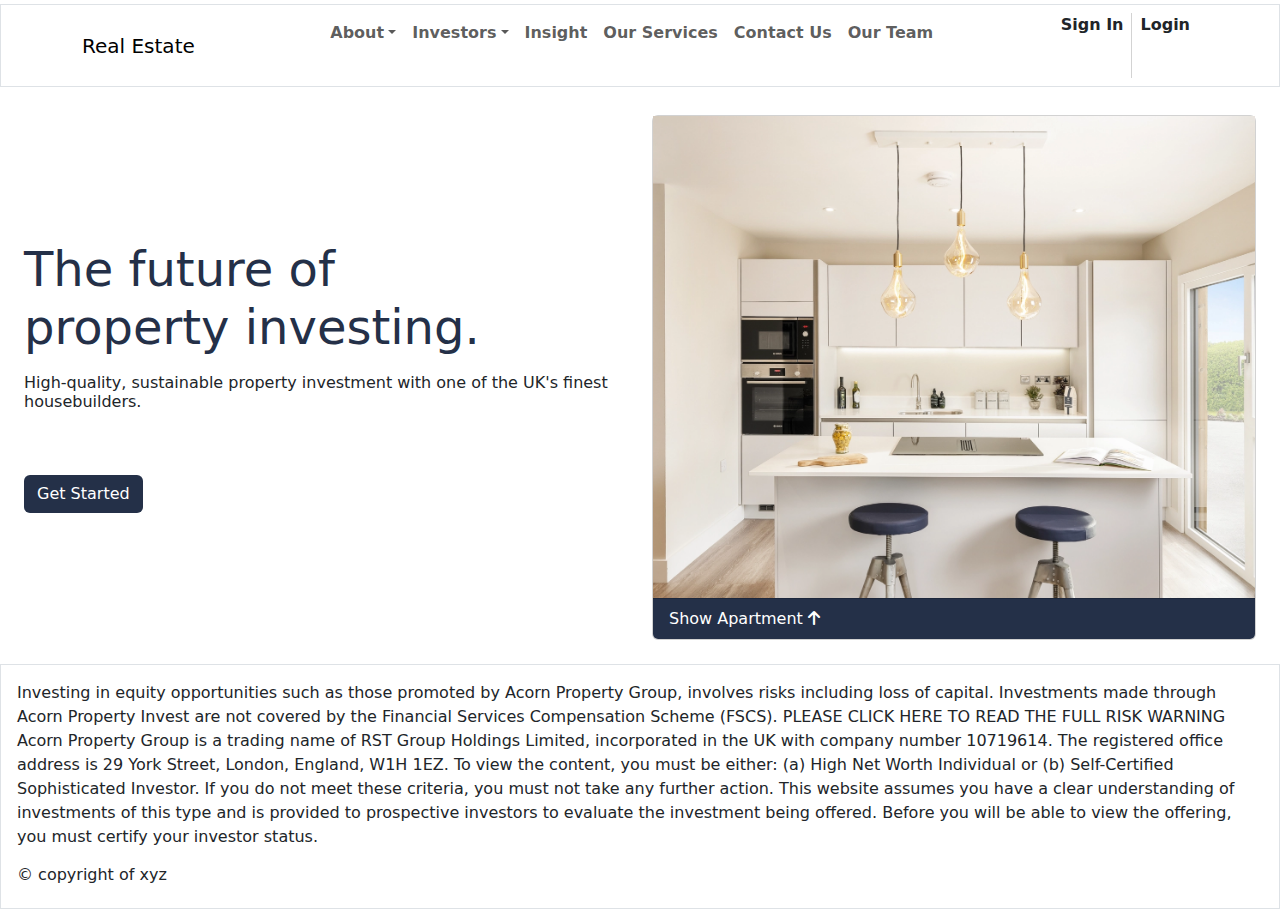
<file: index.html>
<!DOCTYPE html>
<html lang="en">

<head>
    <meta charset="UTF-8">
    <meta name="viewport" content="width=device-width, initial-scale=1.0">
    <title>Document</title>
    <link rel="stylesheet" href="./bootstrap.css">
    <link rel="stylesheet" href="./style.css">
    <link rel="stylesheet" href="./fontawesome-free-6.2.1-web/css/all.min.css">
    <link rel="stylesheet" href="./unpkg.com_aos@2.3.1_dist_aos.css">
</head>

<body>



    <header class=" border border-muted my-1">
        <nav class="navbar navbar-expand-md align-items-center">
            <div class="container">
                <a class="navbar-brand" href="#">Real Estate</a>
                <button class="navbar-toggler d-lg-none" type="button" data-bs-toggle="collapse"
                    data-bs-target="#collapsibleNavId" aria-controls="collapsibleNavId" aria-expanded="false"
                    aria-label="Toggle navigation">
                    <span class="navbar-toggler-icon"></span>
                </button>
                <div class="collapse navbar-collapse" id="collapsibleNavId">
                    <ul class="navbar-nav m-auto mt-2 mt-lg-0">
                        <li class="nav-item dropdown">
                            <a class="nav-link fw-bold dropdown-toggle" href="#" id="dropdownId"
                                data-bs-toggle="dropdown" aria-haspopup="true" aria-expanded="false">About</a>
                            <div class="dropdown-menu" aria-labelledby="dropdownId">
                                <a class="dropdown-item" href="#">Action 1</a>
                                <a class="dropdown-item" href="#">Action 2</a>
                            </div>
                        </li>

                        <li class="nav-item dropdown">
                            <a class="nav-link fw-bold dropdown-toggle" href="#" id="dropdownId"
                                data-bs-toggle="dropdown" aria-haspopup="true" aria-expanded="false">Investors</a>
                            <div class="dropdown-menu" aria-labelledby="dropdownId">
                                <a class="dropdown-item" href="#">Action 1</a>
                                <a class="dropdown-item" href="#">Action 2</a>
                            </div>
                        </li>

                        <li class="nav-item"><a href="" class="fw-bold nav-link">Insight</a></li>
                
                        <li class="nav-item"><a href="/services.html" class="fw-bold nav-link">Our Services</a></li>
                        <li class="nav-item"><a href="/contactus.html" class="fw-bold nav-link">Contact Us</a></li>
                        <li class="nav-item"><a href="/ourteam.html" class="fw-bold nav-link">Our Team</a></li>
                    </ul>

                    <div class="d-flex align-items-stretch ">
                        <a href="/signup.html" class="mx-2 nav-link fw-bold ">Sign In</a>
                        <span class="line"></span>
                        <a href="/login.html" class="nav-link  mx-2 fw-bold">Login</a>

                    </div>


                </div>
            </div>
        </nav>

    </header>


    <main>
        <div class="banner">
            <div class="container-fluid p-4">
                <div class="row align-items-center ">
                    <div class="col-md-6">
                        <h4>The future of <br> property investing.</h4>

                        <h6 class="my-3">High-quality, sustainable property investment 
                            with one of the UK's finest housebuilders.
                        </h6>

                        <button class="mt-5 btn btn-md">Get Started</button>
                    </div>

                    <div class="col-md-6">
                        <div class="card">
                            <div class="card-img-top">
                                <img class="img-fluid" src="./images/banner.webp" alt="">
                            </div>
                            <div class="card-footer">
                               <a href="" class="nav-link text-white">Show Apartment <i class="fa-solid fa-arrow-up"></i></a>
                            </div>
                        </div>
                    </div>
                </div>
            </div>
        </div>
    </main>


    <footer class="border border-muted p-3">
       <p>
        Investing in equity opportunities such as those promoted by Acorn Property Group, involves risks including loss
        of capital. Investments made through Acorn Property Invest are not covered by the Financial Services
        Compensation Scheme (FSCS). PLEASE CLICK HERE TO READ THE FULL RISK WARNING

        Acorn Property Group is a trading name of RST Group Holdings Limited, incorporated in the UK with company number
        10719614. The registered office address is 29 York Street, London, England, W1H 1EZ.

        To view the content, you must be either: (a) High Net Worth Individual or (b) Self-Certified Sophisticated
        Investor. If you do not meet these criteria, you must not take any further action. This website assumes you have
        a clear understanding of investments of this type and is provided to prospective investors to evaluate the
        investment being offered. Before you will be able to view the offering, you must certify your investor status.
       </p>

       <h6>&copy; copyright of xyz</h6>

    </footer>






    <script src="./bootstrap.js"></script>
    <script src="./unpkg.com_aos@2.3.1_dist_aos.js"></script>
    <script src="./unpkg.com_typed.js@2.0.16_dist_typed.umd.js"></script>
    <script src="./code.jquery.com_jquery-3.7.0.min.js"></script>
    <script src="./jqueryeasing.js"></script>
    <script src="./counter.js"></script>
    <script src="./script.js"></script>
</body>

</html>
</file>
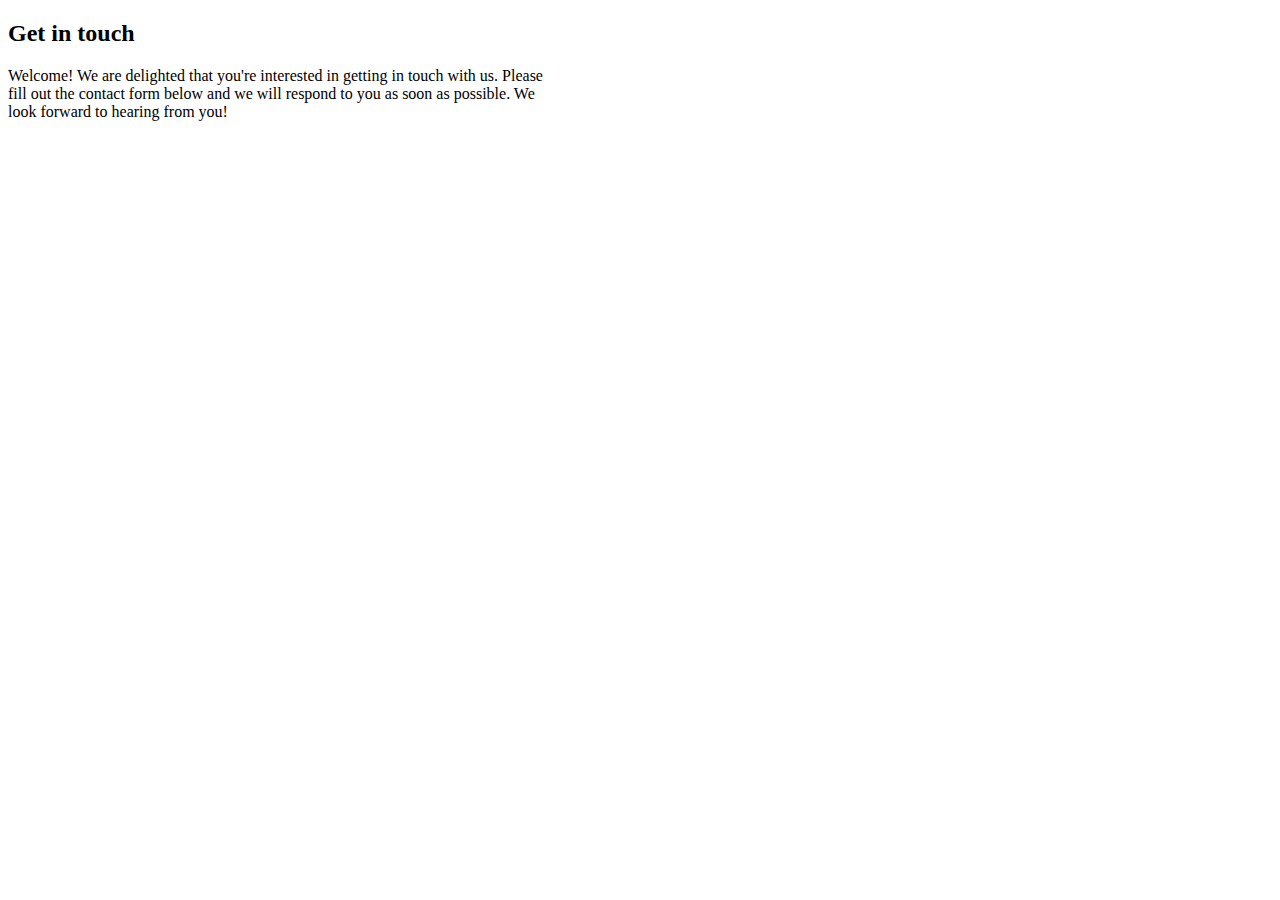
<file: contactus.html>
<!DOCTYPE html>
<html lang="en">
<head>
  <meta charset="UTF-8">
  <meta name="viewport" content="width=device-width, initial-scale=1.0">
  <title>Contact Us</title>
</head>
<body>
  
  <div class="contactus">
    <h2 id="h1">Get in touch</h2>
    <p id="p">Welcome! We are delighted that you're interested in getting in touch with us. Please <br>
      fill out the contact form below and we will respond to you as soon as possible. We <br>
      look forward to hearing from you!
    </p>
  </div>
  
</body>
</html>
</file>
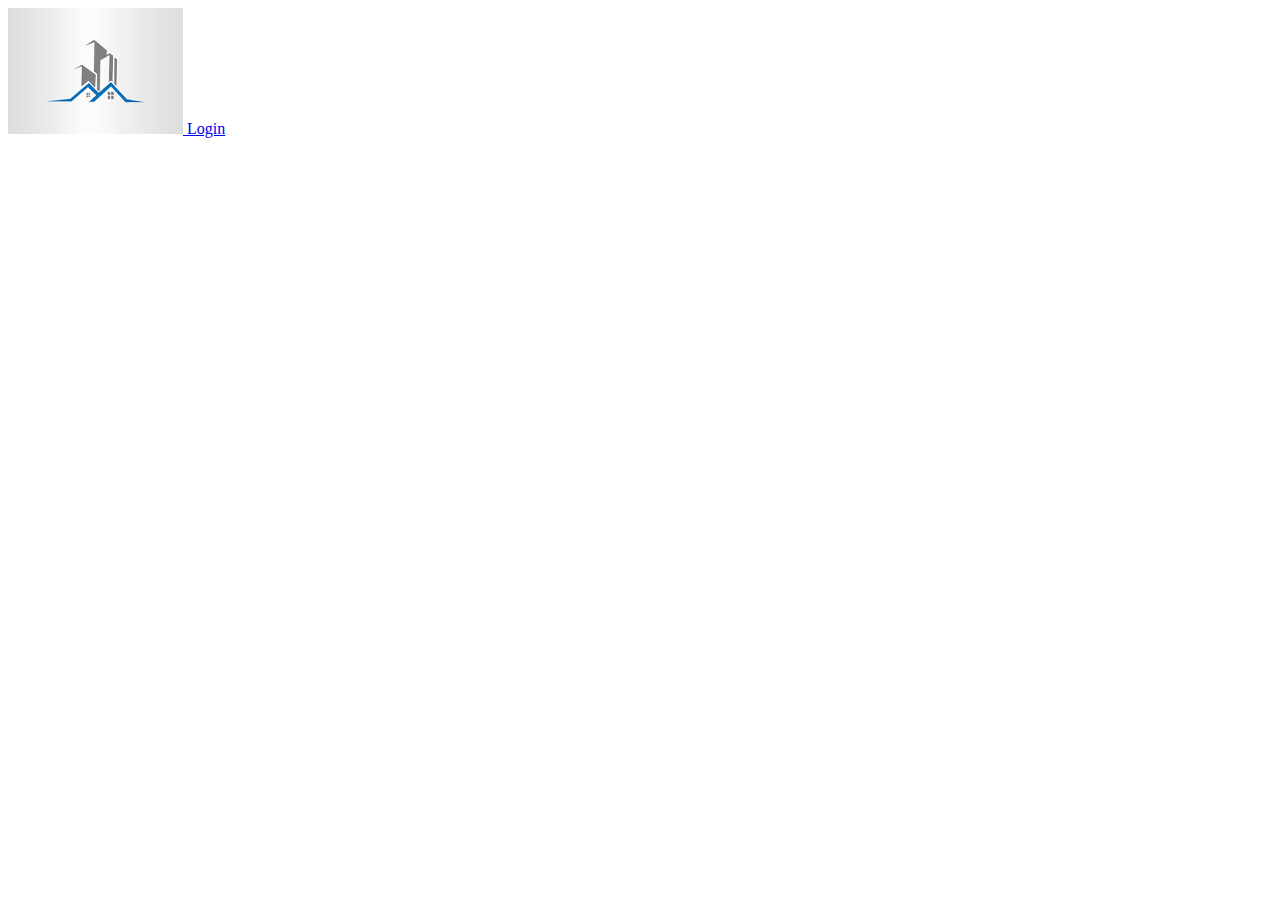
<file: login.html>
<!DOCTYPE html>
<html lang="en">
<head>
    <meta charset="UTF-8">
    <meta name="viewport" content="width=device-width, initial-scale=1.0">
    <title>Pages / Login - REALESTATE-TEAMWORK></title>
</head>
<body>
    <main>
        <div class="container">
            <section class="section register min-vh-100 d-flex flex-column align-items-center justify-content-center py-4">
                <div class="container">
                    <div class="row justify-content-center">
                        <div class="col-lg-4 col-md-6 d-flex flex-column align-items-center justify-content-center">
                            <div class="d-flex justify-content-center py-4">
                                <a href="index.html" class="logo d-flex align-items-center w-auto">
                                    <img src="./images/estate logo.png" alt="">
                                    <span class="d-none d-lg-block">Login</span>
                                </a>
                            </div>
                        </div>
                    </div>
                </div>
            </section>
        </div>
    </main>
    
</body>
</html>
</file>
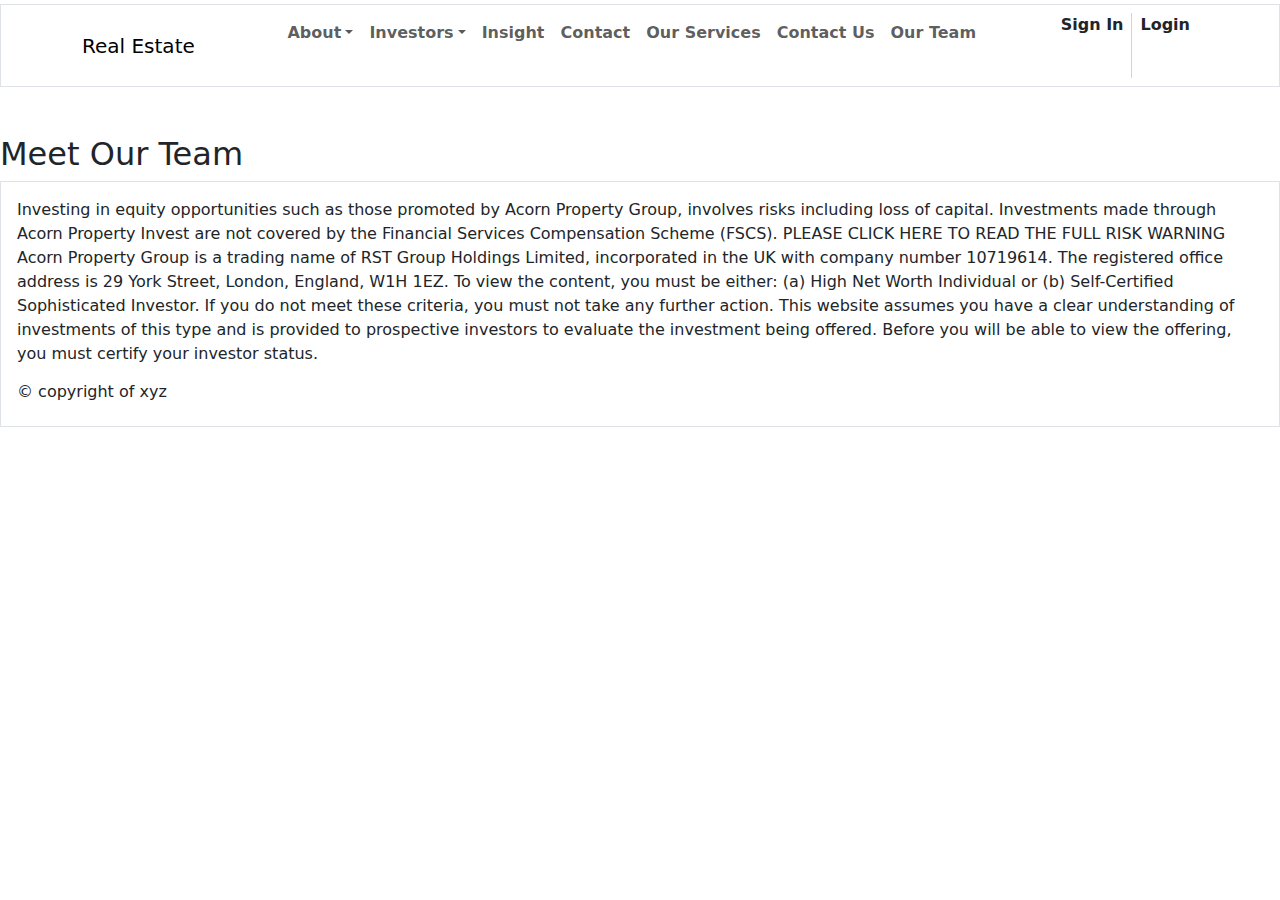
<file: ourteam.html>
<!DOCTYPE html>
<html lang="en">

<head>
    <meta charset="UTF-8">
    <meta name="viewport" content="width=device-width, initial-scale=1.0">
    <title>Document</title>
    <link rel="stylesheet" href="./bootstrap.css">
    <link rel="stylesheet" href="./style.css">
    <link rel="stylesheet" href="./fontawesome-free-6.2.1-web/css/all.min.css">
    <link rel="stylesheet" href="./unpkg.com_aos@2.3.1_dist_aos.css">
</head>

<body id="ourteam">



    <header class=" border border-muted my-1">
        <nav class="navbar navbar-expand-md align-items-center">
            <div class="container">
                <a class="navbar-brand" href="#">Real Estate</a>
                <button class="navbar-toggler d-lg-none" type="button" data-bs-toggle="collapse"
                    data-bs-target="#collapsibleNavId" aria-controls="collapsibleNavId" aria-expanded="false"
                    aria-label="Toggle navigation">
                    <span class="navbar-toggler-icon"></span>
                </button>
                <div class="collapse navbar-collapse" id="collapsibleNavId">
                    <ul class="navbar-nav m-auto mt-2 mt-lg-0">
                        <li class="nav-item dropdown">
                            <a class="nav-link fw-bold dropdown-toggle" href="#" id="dropdownId"
                                data-bs-toggle="dropdown" aria-haspopup="true" aria-expanded="false">About</a>
                            <div class="dropdown-menu" aria-labelledby="dropdownId">
                                <a class="dropdown-item" href="#">Action 1</a>
                                <a class="dropdown-item" href="#">Action 2</a>
                            </div>
                        </li>

                        <li class="nav-item dropdown">
                            <a class="nav-link fw-bold dropdown-toggle" href="#" id="dropdownId"
                                data-bs-toggle="dropdown" aria-haspopup="true" aria-expanded="false">Investors</a>
                            <div class="dropdown-menu" aria-labelledby="dropdownId">
                                <a class="dropdown-item" href="#">Action 1</a>
                                <a class="dropdown-item" href="#">Action 2</a>
                            </div>
                        </li>

                        <li class="nav-item"><a href="" class="fw-bold nav-link">Insight</a></li>
                        <li class="nav-item"><a href="" class="fw-bold nav-link">Contact</a></li>
                        <li class="nav-item"><a href="/services.html" class="fw-bold nav-link">Our Services</a></li>
                        <li class="nav-item"><a href="/contactus.html" class="fw-bold nav-link">Contact Us</a></li>
                        <li class="nav-item"><a href="/ourteam.html" class="fw-bold nav-link">Our Team</a></li>
                    </ul>

                    <div class="d-flex align-items-stretch ">
                        <a href="/signup.html" class="mx-2 nav-link fw-bold ">Sign In</a>
                        <span class="line"></span>
                        <a href="/login.html" class="nav-link  mx-2 fw-bold">Login</a>

                    </div>


                </div>
            </div>
        </nav>

    </header>


    <main>
       <div class="banner">
        <div class="containerfluid">
            <div class="col-md-12">
                <div class="bg-white">
                    <h2 class="w-auto mt-5 z-index-2">Meet Our Team</h2>

                </div>

            </div>
        </div>

       </div>

    </main>


    <footer class="border border-muted p-3">
       <p>
        Investing in equity opportunities such as those promoted by Acorn Property Group, involves risks including loss
        of capital. Investments made through Acorn Property Invest are not covered by the Financial Services
        Compensation Scheme (FSCS). PLEASE CLICK HERE TO READ THE FULL RISK WARNING

        Acorn Property Group is a trading name of RST Group Holdings Limited, incorporated in the UK with company number
        10719614. The registered office address is 29 York Street, London, England, W1H 1EZ.

        To view the content, you must be either: (a) High Net Worth Individual or (b) Self-Certified Sophisticated
        Investor. If you do not meet these criteria, you must not take any further action. This website assumes you have
        a clear understanding of investments of this type and is provided to prospective investors to evaluate the
        investment being offered. Before you will be able to view the offering, you must certify your investor status.
       </p>

       <h6>&copy; copyright of xyz</h6>

    </footer>






    <script src="./bootstrap.js"></script>
    <script src="./unpkg.com_aos@2.3.1_dist_aos.js"></script>
    <script src="./unpkg.com_typed.js@2.0.16_dist_typed.umd.js"></script>
    <script src="./code.jquery.com_jquery-3.7.0.min.js"></script>
    <script src="./jqueryeasing.js"></script>
    <script src="./counter.js"></script>
    <script src="./script.js"></script>
</body>

</html>
</file>
<file: style.css>
@import url("./Montserrat-VariableFont_wght.ttf");

:root{
    --deepblue: #243048;
}

.line{
   min-height: 65px;
   min-width: 1px;
   background-color: #d3d3d3;
}

.banner .col-md-6:first-child h4{
    color: var(--deepblue);
    font-size: 3rem;
}
.banner .col-md-6:first-child button{
    background-color: var(--deepblue);
    color: #fff;
}

.banner .col-md-6:first-child button:hover{
    transition: 4s all ease-in-out;
    background-color: #fff;
    color: var(--deepblue);

}
.banner .col-md-6:last-child .card-footer{
   background-color: var(--deepblue);

}

.contactus{
    display: flex;
    align-items: center;
    justify-content: center;
}
</file>
